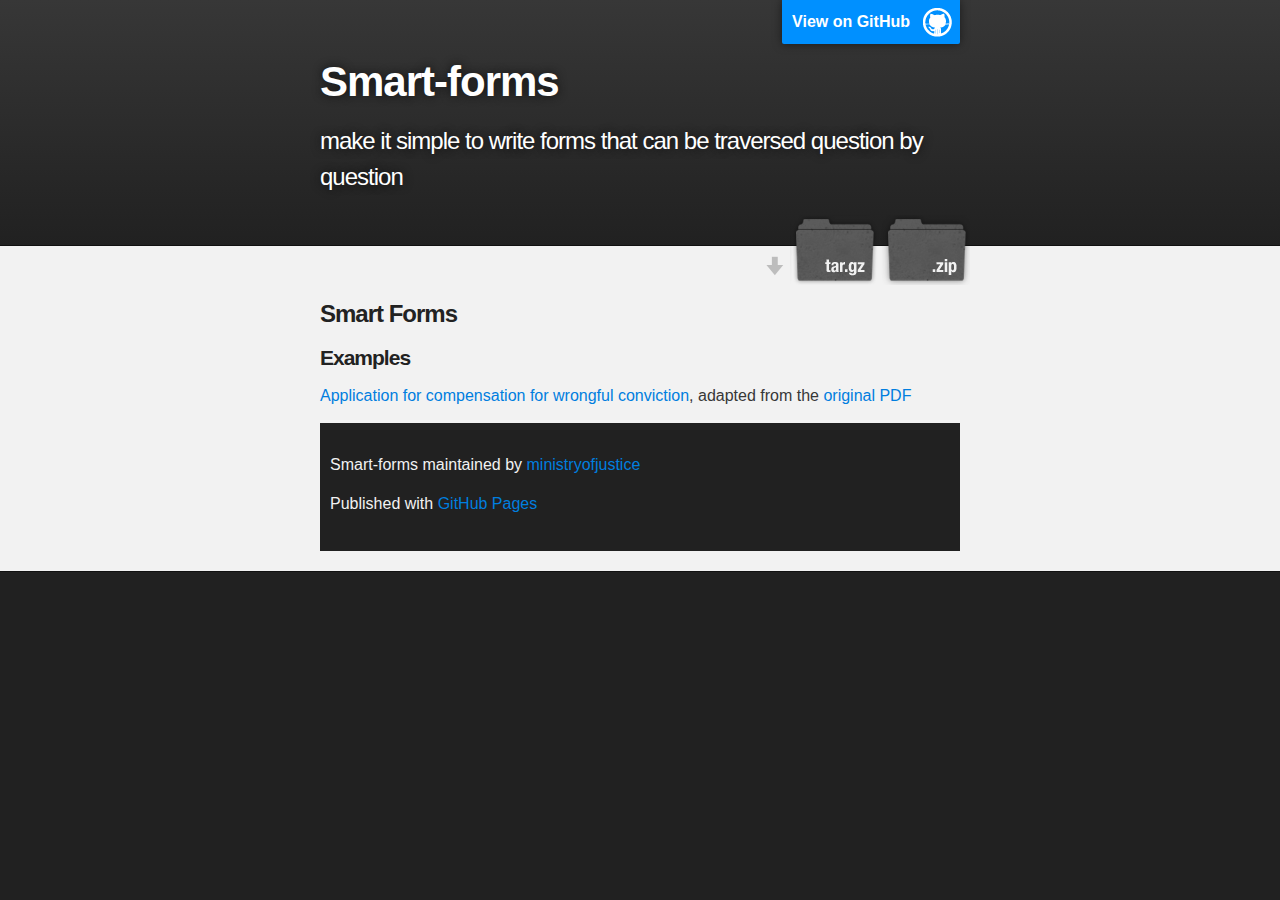
<file: index.html>
<!DOCTYPE html>
<html>

  <head>
    <meta charset='utf-8' />
    <meta http-equiv="X-UA-Compatible" content="chrome=1" />
    <meta name="description" content="Smart-forms : make it simple to write forms that can be traversed question by question" />

    <link rel="stylesheet" type="text/css" media="screen" href="stylesheets/stylesheet.css">

    <title>Smart-forms</title>
  </head>

  <body>

    <!-- HEADER -->
    <div id="header_wrap" class="outer">
        <header class="inner">
          <a id="forkme_banner" href="https://github.com/ministryofjustice/smart-forms">View on GitHub</a>

          <h1 id="project_title">Smart-forms</h1>
          <h2 id="project_tagline">make it simple to write forms that can be traversed question by question</h2>

            <section id="downloads">
              <a class="zip_download_link" href="https://github.com/ministryofjustice/smart-forms/zipball/master">Download this project as a .zip file</a>
              <a class="tar_download_link" href="https://github.com/ministryofjustice/smart-forms/tarball/master">Download this project as a tar.gz file</a>
            </section>
        </header>
    </div>

    <!-- MAIN CONTENT -->
    <div id="main_content_wrap" class="outer">
      <section id="main_content" class="inner">
        <h3>Smart Forms</h3>

<h4>Examples</h4>

<p><a href="compensation-wrongful-conviction.html">Application for compensation for wrongful conviction</a>, adapted from the <a href="http://www.justice.gov.uk/downloads/compensation/compensation-wrongful-conviction.pdf">original PDF</a></p>
    <!-- FOOTER  -->
    <div id="footer_wrap" class="outer">
      <footer class="inner">
        <p class="copyright">Smart-forms maintained by <a href="https://github.com/ministryofjustice">ministryofjustice</a></p>
        <p>Published with <a href="http://pages.github.com">GitHub Pages</a></p>
      </footer>
    </div>

    

  </body>
</html>
</file>
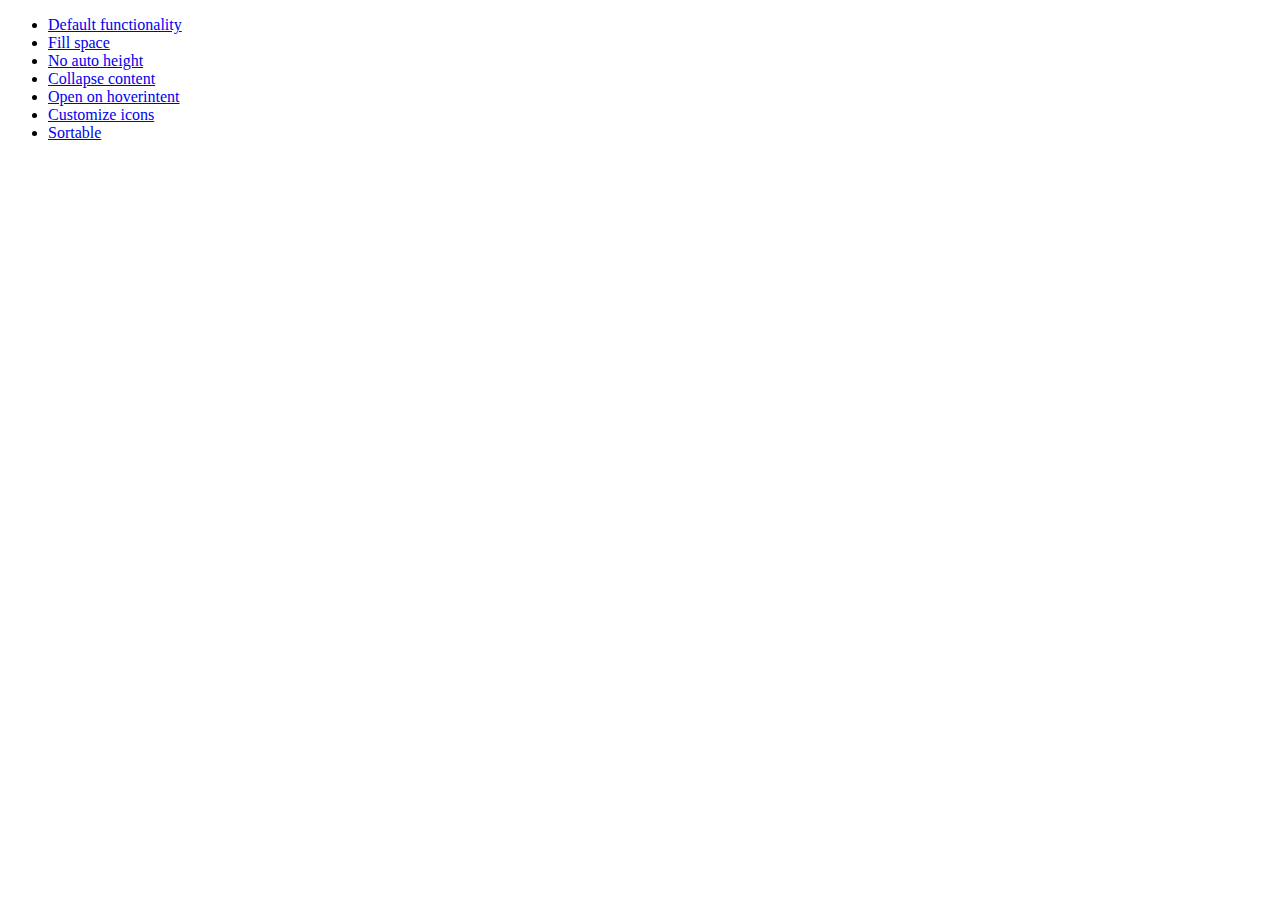
<file: jquery-ui/demos/accordion/index.html>
<!doctype html>
<html lang="en">
<head>
	<meta charset="utf-8">
	<title>jQuery UI Accordion Demos</title>
</head>
<body>

<ul>
	<li><a href="default.html">Default functionality</a></li>
	<li><a href="fillspace.html">Fill space</a></li>
	<li><a href="no-auto-height.html">No auto height</a></li>
	<li><a href="collapsible.html">Collapse content</a></li>
	<li><a href="hoverintent.html">Open on hoverintent</a></li>
	<li><a href="custom-icons.html">Customize icons</a></li>
	<li><a href="sortable.html">Sortable</a></li>
</ul>

</body>
</html>
</file>
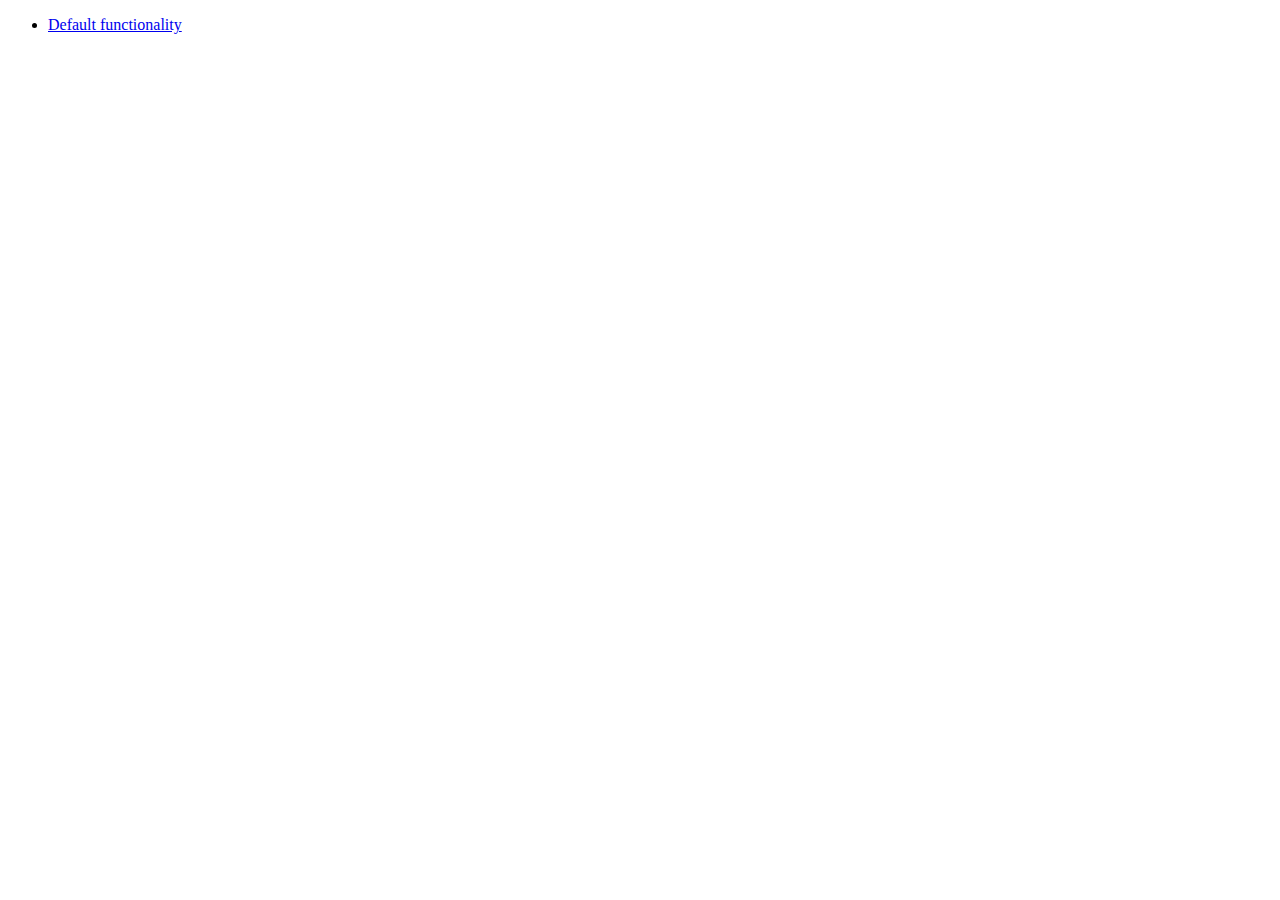
<file: jquery-ui/demos/addClass/index.html>
<!doctype html>
<html lang="en">
<head>
	<meta charset="utf-8">
	<title>jQuery UI Effects Demos</title>
</head>
<body>

<ul>
	<li><a href="default.html">Default functionality</a></li>
</ul>

</body>
</html>
</file>
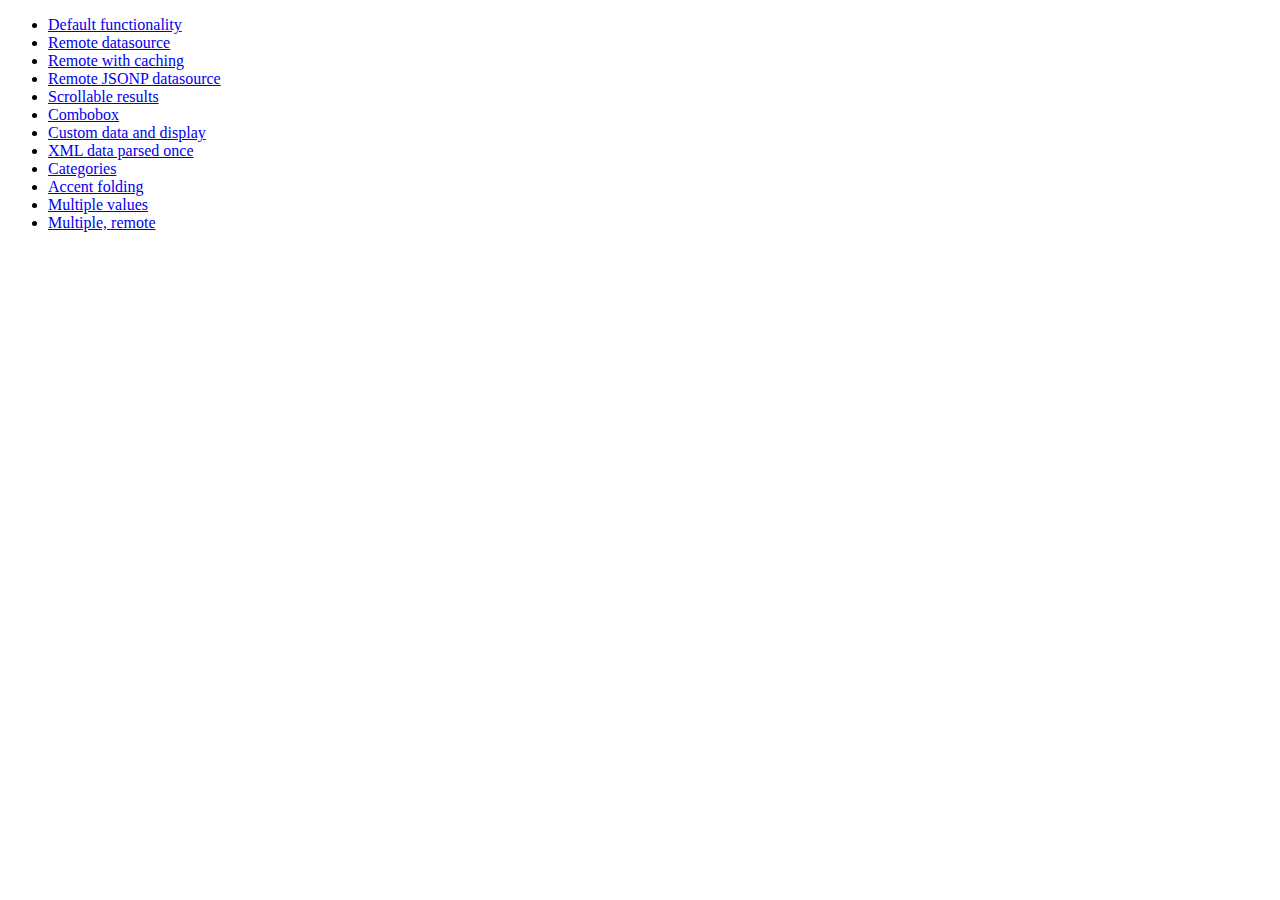
<file: jquery-ui/demos/autocomplete/index.html>
<!doctype html>
<html lang="en">
<head>
	<meta charset="utf-8">
	<title>jQuery UI Autocomplete Demos</title>
</head>
<body>

<ul>
	<li><a href="default.html">Default functionality</a></li>
	<li><a href="remote.html">Remote datasource</a></li>
	<li><a href="remote-with-cache.html">Remote with caching</a></li>
	<li><a href="remote-jsonp.html">Remote JSONP datasource</a></li>
	<li><a href="maxheight.html">Scrollable results</a></li>
	<li><a href="combobox.html">Combobox</a></li>
	<li><a href="custom-data.html">Custom data and display</a></li>
	<li><a href="xml.html">XML data parsed once</a></li>
	<li><a href="categories.html">Categories</a></li>
	<li><a href="folding.html">Accent folding</a></li>
	<li><a href="multiple.html">Multiple values</a></li>
	<li><a href="multiple-remote.html">Multiple, remote</a></li>
</ul>

</body>
</html>
</file>
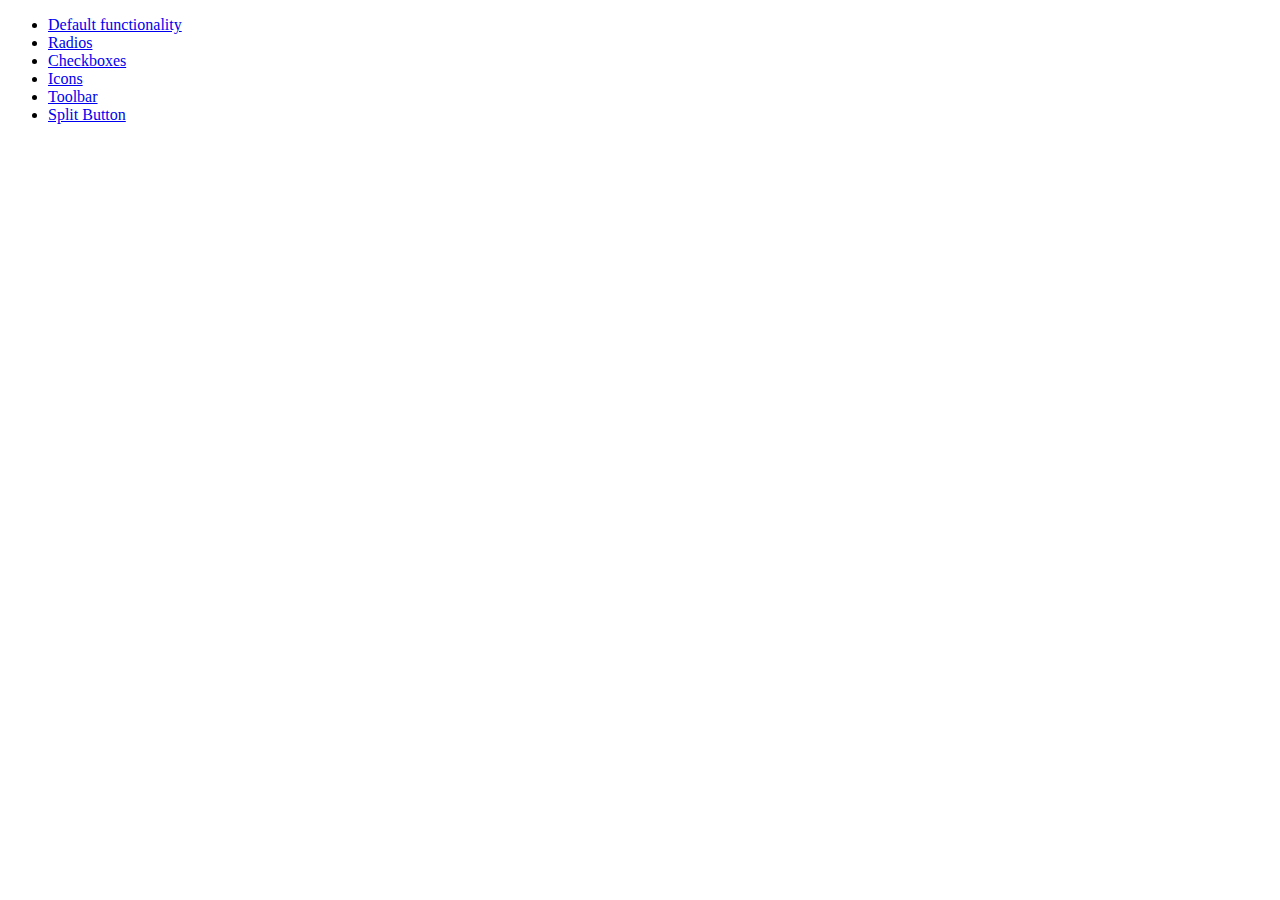
<file: jquery-ui/demos/button/index.html>
<!doctype html>
<html lang="en">
<head>
	<meta charset="utf-8">
	<title>jQuery UI Button Demos</title>
</head>
<body>

<ul>
	<li><a href="default.html">Default functionality</a></li>
	<li><a href="radio.html">Radios</a></li>
	<li><a href="checkbox.html">Checkboxes</a></li>
	<li><a href="icons.html">Icons</a></li>
	<li><a href="toolbar.html">Toolbar</a></li>
	<li><a href="splitbutton.html">Split Button</a></li>
</ul>

</body>
</html>
</file>
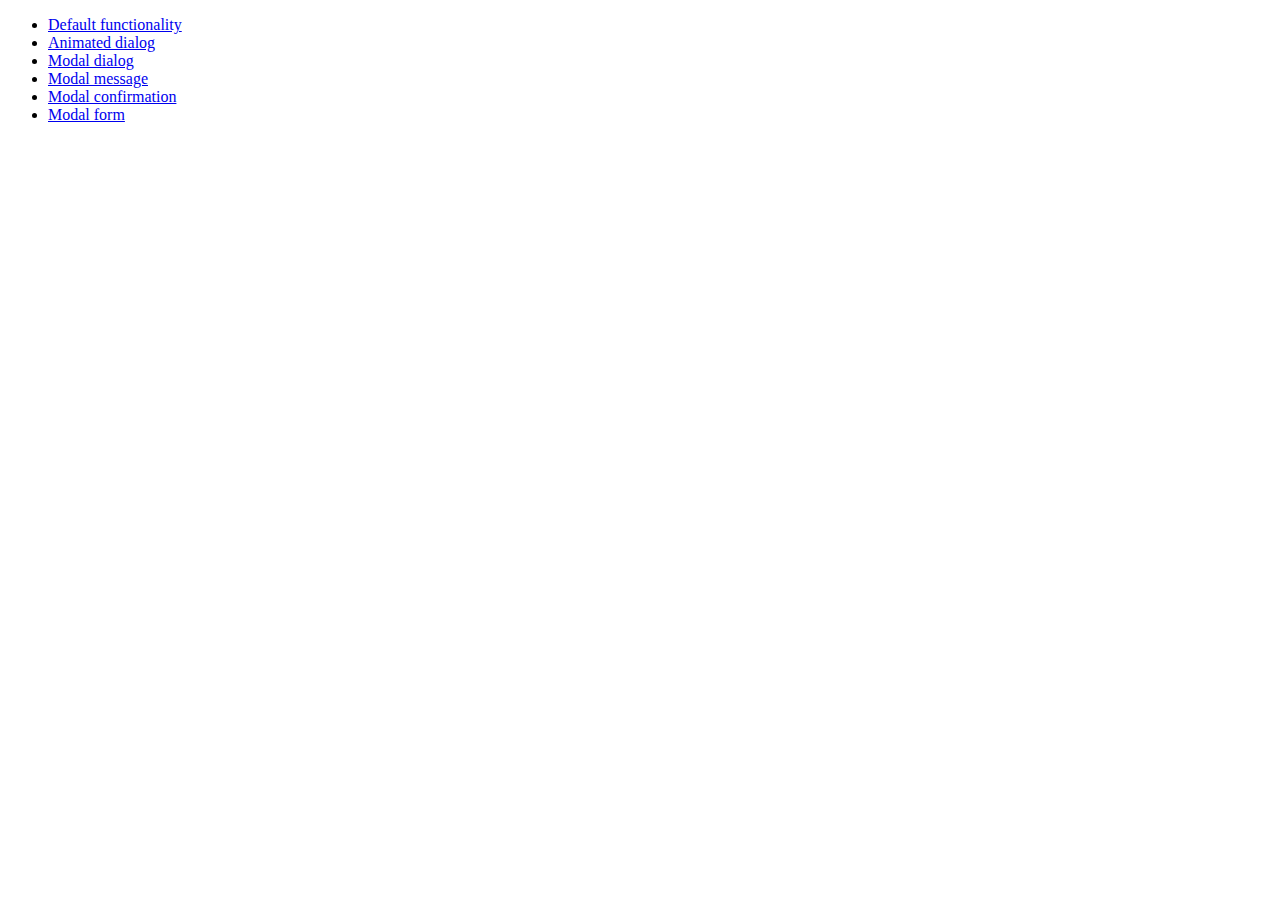
<file: jquery-ui/demos/dialog/index.html>
<!doctype html>
<html lang="en">
<head>
	<meta charset="utf-8">
	<title>jQuery UI Dialog Demos</title>
</head>
<body>

<ul>
	<li><a href="default.html">Default functionality</a></li>
	<li><a href="animated.html">Animated dialog</a></li>
	<li><a href="modal.html">Modal dialog</a></li>
	<li><a href="modal-message.html">Modal message</a></li>
	<li><a href="modal-confirmation.html">Modal confirmation</a></li>
	<li><a href="modal-form.html">Modal form</a></li>
</ul>

</body>
</html>
</file>
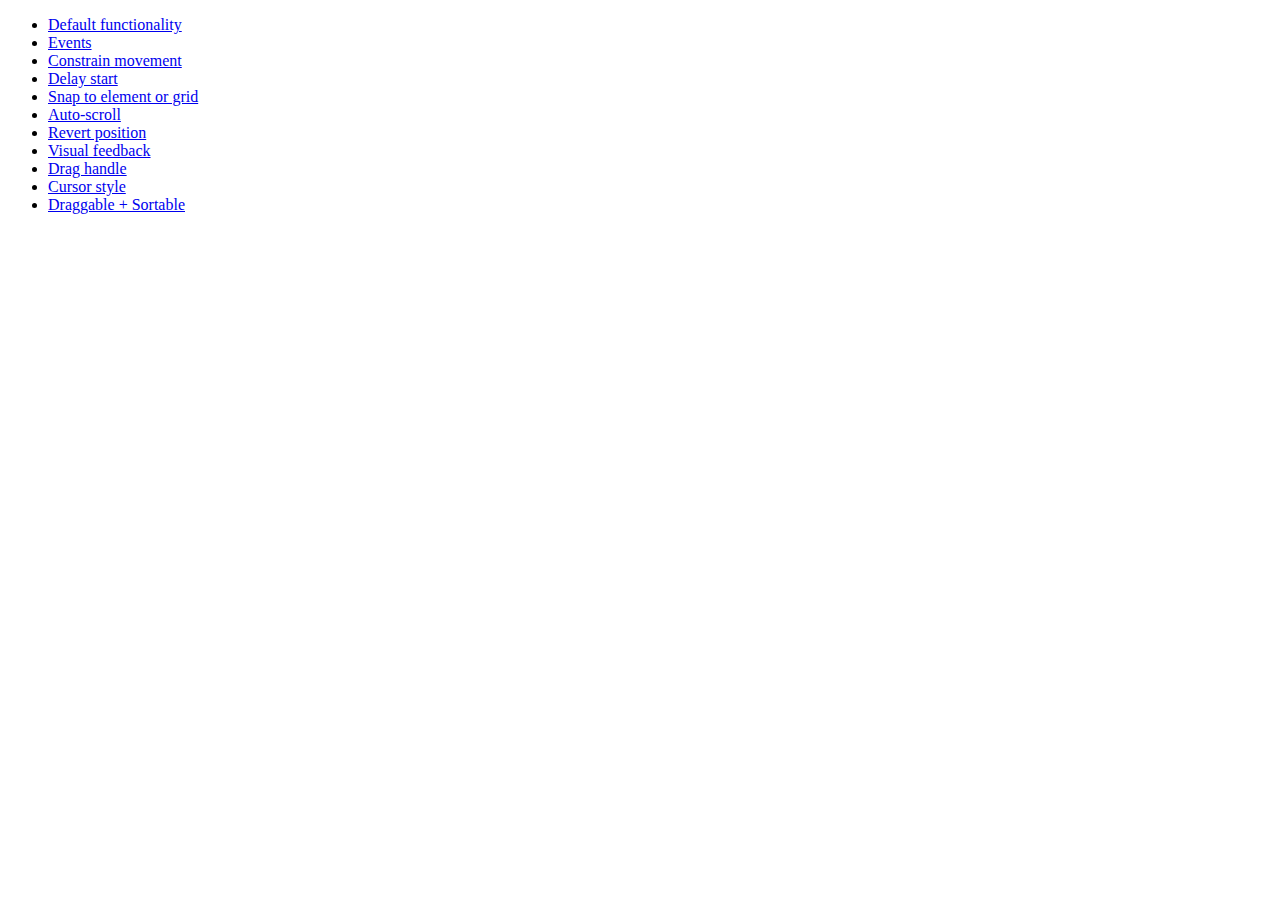
<file: jquery-ui/demos/draggable/index.html>
<!doctype html>
<html lang="en">
<head>
	<meta charset="utf-8">
	<title>jQuery UI Draggable Demos</title>
</head>
<body>

<ul>
	<li><a href="default.html">Default functionality</a></li>
	<li><a href="events.html">Events</a></li>
	<li><a href="constrain-movement.html">Constrain movement</a></li>
	<li><a href="delay-start.html">Delay start</a></li>
	<li><a href="snap-to.html">Snap to element or grid</a></li>
	<li><a href="scroll.html">Auto-scroll</a></li>
	<li><a href="revert.html">Revert position</a></li>
	<li><a href="visual-feedback.html">Visual feedback</a></li>
	<li><a href="handle.html">Drag handle</a></li>
	<li><a href="cursor-style.html">Cursor style</a></li>
	<li><a href="sortable.html">Draggable + Sortable</a></li>
</ul>

</body>
</html>
</file>
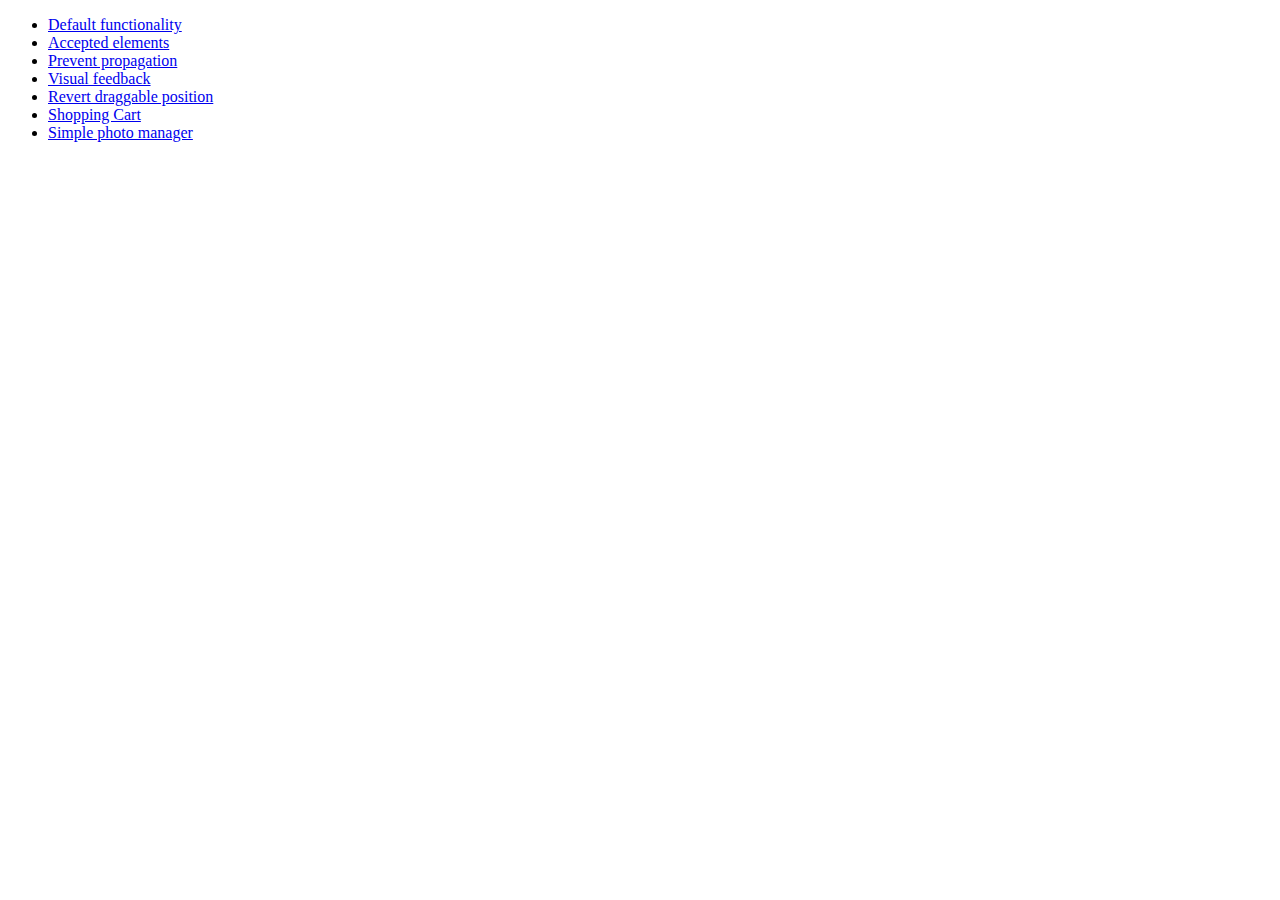
<file: jquery-ui/demos/droppable/index.html>
<!doctype html>
<html lang="en">
<head>
	<meta charset="utf-8">
	<title>jQuery UI Droppable Demos</title>
</head>
<body>

<ul>
	<li><a href="default.html">Default functionality</a></li>
	<li><a href="accepted-elements.html">Accepted elements</a></li>
	<li><a href="propagation.html">Prevent propagation</a></li>
	<li><a href="visual-feedback.html">Visual feedback</a></li>
	<li><a href="revert.html">Revert draggable position</a></li>
	<li><a href="shopping-cart.html">Shopping Cart</a></li>
	<li><a href="photo-manager.html">Simple photo manager</a></li>
</ul>

</body>
</html>
</file>
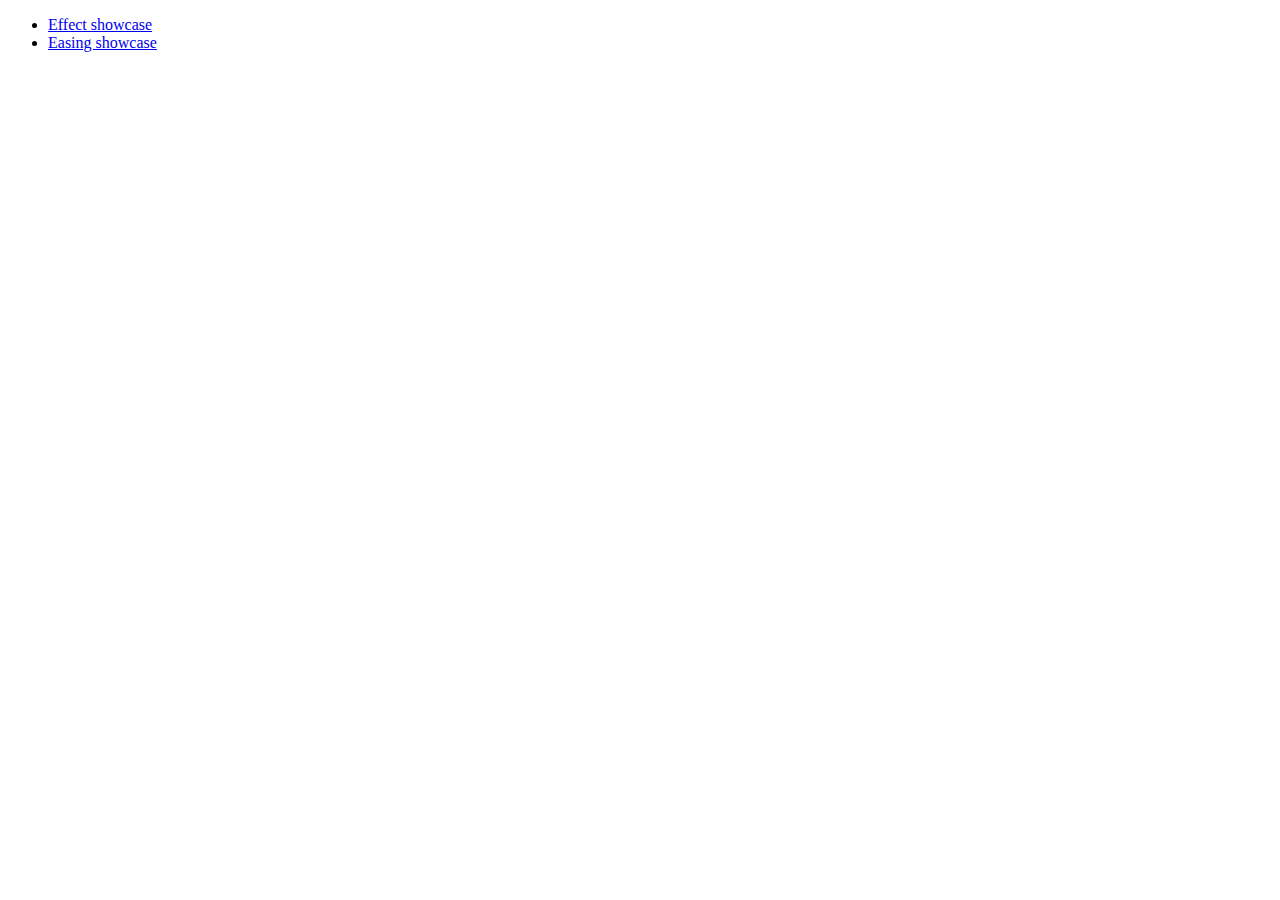
<file: jquery-ui/demos/effect/index.html>
<!doctype html>
<html lang="en">
<head>
	<meta charset="utf-8">
	<title>jQuery UI Effects Demos</title>
</head>
<body>

<ul>
	<li><a href="default.html">Effect showcase</a></li>
	<li><a href="easing.html">Easing showcase</a></li>
</ul>

</body>
</html>
</file>
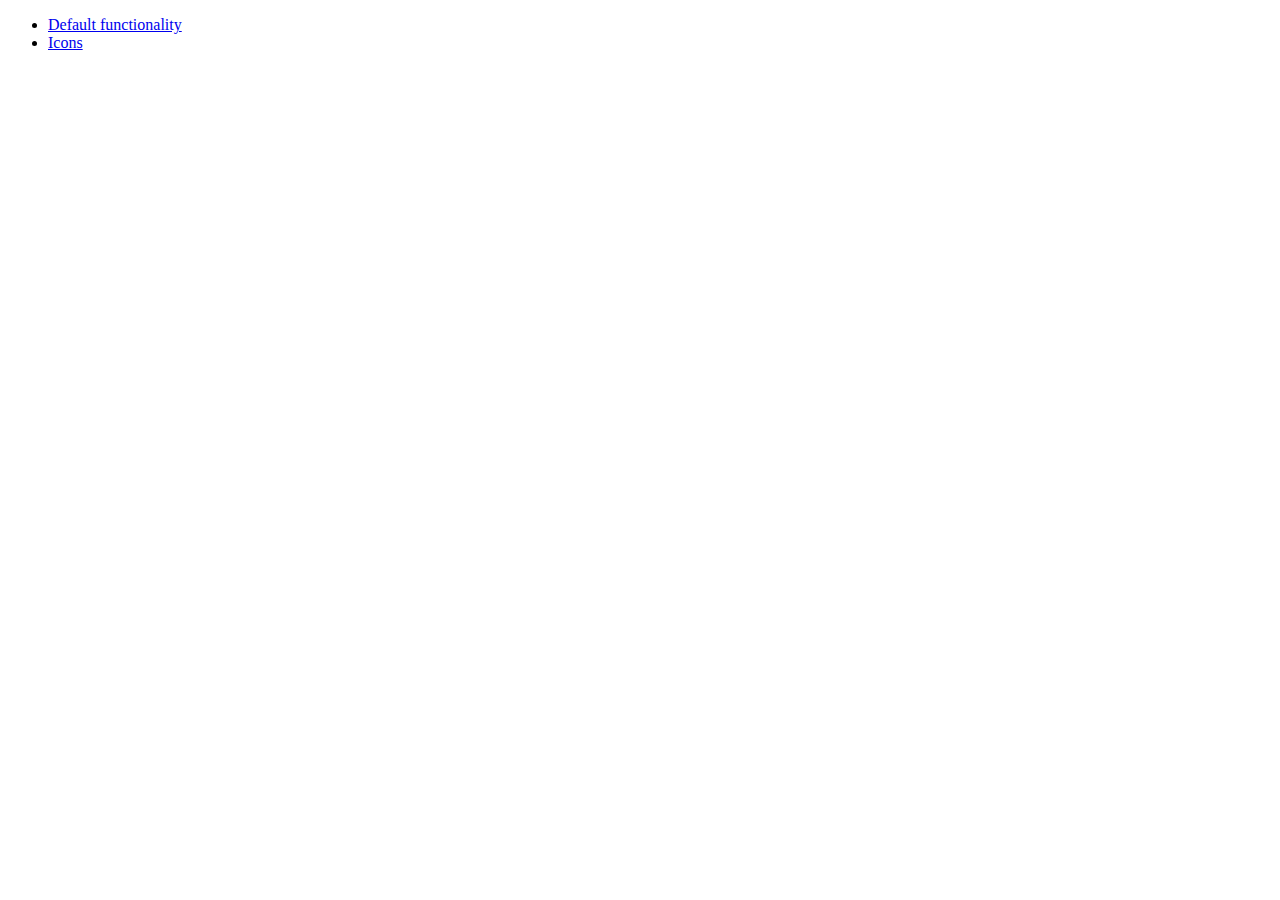
<file: jquery-ui/demos/menu/index.html>
<!doctype html>
<html lang="en">
<head>
	<meta charset="utf-8">
	<title>jQuery UI Menu Demos</title>
</head>
<body>

<ul>
	<li><a href="default.html">Default functionality</a></li>
	<li><a href="icons.html">Icons</a></li>
</ul>

</body>
</html>
</file>
<file: stylesheets/stylesheet.css>
/*******************************************************************************
Slate Theme for GitHub Pages
by Jason Costello, @jsncostello
*******************************************************************************/

@import url(pygment_trac.css);

/*******************************************************************************
MeyerWeb Reset
*******************************************************************************/

html, body, div, span, applet, object, iframe,
h1, h2, h3, h4, h5, h6, p, blockquote, pre,
a, abbr, acronym, address, big, cite, code,
del, dfn, em, img, ins, kbd, q, s, samp,
small, strike, strong, sub, sup, tt, var,
b, u, i, center,
dl, dt, dd, ol, ul, li,
fieldset, form, label, legend,
table, caption, tbody, tfoot, thead, tr, th, td,
article, aside, canvas, details, embed,
figure, figcaption, footer, header, hgroup,
menu, nav, output, ruby, section, summary,
time, mark, audio, video {
  margin: 0;
  padding: 0;
  border: 0;
  font: inherit;
  vertical-align: baseline;
}

/* HTML5 display-role reset for older browsers */
article, aside, details, figcaption, figure,
footer, header, hgroup, menu, nav, section {
  display: block;
}

ol, ul {
  list-style: none;
}

blockquote, q {
}

table {
  border-collapse: collapse;
  border-spacing: 0;
}

a:focus {
  outline: none;
}

/*******************************************************************************
Theme Styles
*******************************************************************************/

body {
  box-sizing: border-box;
  color:#373737;
  background: #212121;
  font-size: 16px;
  font-family: 'Myriad Pro', Calibri, Helvetica, Arial, sans-serif;
  line-height: 1.5;
  -webkit-font-smoothing: antialiased;
}

h1, h2, h3, h4, h5, h6 {
  margin: 10px 0;
  font-weight: 700;
  color:#222222;
  font-family: 'Lucida Grande', 'Calibri', Helvetica, Arial, sans-serif;
  letter-spacing: -1px;
}

h1 {
  font-size: 36px;
  font-weight: 700;
}

h2 {
  padding-bottom: 10px;
  font-size: 32px;
  background: url('../images/bg_hr.png') repeat-x bottom;
}

h3 {
  font-size: 24px;
}

h4 {
  font-size: 21px;
}

h5 {
  font-size: 18px;
}

h6 {
  font-size: 16px;
}

p {
  margin: 10px 0 15px 0;
}

footer p {
  color: #f2f2f2;
}

a {
  text-decoration: none;
  color: #007edf;
  text-shadow: none;

  transition: color 0.5s ease;
  transition: text-shadow 0.5s ease;
  -webkit-transition: color 0.5s ease;
  -webkit-transition: text-shadow 0.5s ease;
  -moz-transition: color 0.5s ease;
  -moz-transition: text-shadow 0.5s ease;
  -o-transition: color 0.5s ease;
  -o-transition: text-shadow 0.5s ease;
  -ms-transition: color 0.5s ease;
  -ms-transition: text-shadow 0.5s ease;
}

#main_content a:hover {
  color: #0069ba;
  text-shadow: #0090ff 0px 0px 2px;
}

footer a:hover {
  color: #43adff;
  text-shadow: #0090ff 0px 0px 2px;
}

em {
  font-style: italic;
}

strong {
  font-weight: bold;
}

img {
  position: relative;
  margin: 0 auto;
  max-width: 739px;
  padding: 5px;
  margin: 10px 0 10px 0;
  border: 1px solid #ebebeb;

  box-shadow: 0 0 5px #ebebeb;
  -webkit-box-shadow: 0 0 5px #ebebeb;
  -moz-box-shadow: 0 0 5px #ebebeb;
  -o-box-shadow: 0 0 5px #ebebeb;
  -ms-box-shadow: 0 0 5px #ebebeb;
}

pre, code {
  width: 100%;
  color: #222;
  background-color: #fff;

  font-family: Monaco, "Bitstream Vera Sans Mono", "Lucida Console", Terminal, monospace;
  font-size: 14px;

  border-radius: 2px;
  -moz-border-radius: 2px;
  -webkit-border-radius: 2px;



}

pre {
  width: 100%;
  padding: 10px;
  box-shadow: 0 0 10px rgba(0,0,0,.1);
  overflow: auto;
}

code {
  padding: 3px;
  margin: 0 3px;
  box-shadow: 0 0 10px rgba(0,0,0,.1);
}

pre code {
  display: block;
  box-shadow: none;
}

blockquote {
  color: #666;
  margin-bottom: 20px;
  padding: 0 0 0 20px;
  border-left: 3px solid #bbb;
}

ul, ol, dl {
  margin-bottom: 15px
}

ul li {
  list-style: inside;
  padding-left: 20px;
}

ol li {
  list-style: decimal inside;
  padding-left: 20px;
}

dl dt {
  font-weight: bold;
}

dl dd {
  padding-left: 20px;
  font-style: italic;
}

dl p {
  padding-left: 20px;
  font-style: italic;
}

hr {
  height: 1px;
  margin-bottom: 5px;
  border: none;
  background: url('../images/bg_hr.png') repeat-x center;
}

table {
  border: 1px solid #373737;
  margin-bottom: 20px;
  text-align: left;
 }

th {
  font-family: 'Lucida Grande', 'Helvetica Neue', Helvetica, Arial, sans-serif;
  padding: 10px;
  background: #373737;
  color: #fff;
 }

td {
  padding: 10px;
  border: 1px solid #373737;
 }

form {
  background: #f2f2f2;
  padding: 20px;
}

img {
  width: 100%;
  max-width: 100%;
}

/*******************************************************************************
Full-Width Styles
*******************************************************************************/

.outer {
  width: 100%;
}

.inner {
  position: relative;
  max-width: 640px;
  padding: 20px 10px;
  margin: 0 auto;
}

#forkme_banner {
  display: block;
  position: absolute;
  top:0;
  right: 10px;
  z-index: 10;
  padding: 10px 50px 10px 10px;
  color: #fff;
  background: url('../images/blacktocat.png') #0090ff no-repeat 95% 50%;
  font-weight: 700;
  box-shadow: 0 0 10px rgba(0,0,0,.5);
  border-bottom-left-radius: 2px;
  border-bottom-right-radius: 2px;
}

#header_wrap {
  background: #212121;
  background: -moz-linear-gradient(top, #373737, #212121);
  background: -webkit-linear-gradient(top, #373737, #212121);
  background: -ms-linear-gradient(top, #373737, #212121);
  background: -o-linear-gradient(top, #373737, #212121);
  background: linear-gradient(top, #373737, #212121);
}

#header_wrap .inner {
  padding: 50px 10px 30px 10px;
}

#project_title {
  margin: 0;
  color: #fff;
  font-size: 42px;
  font-weight: 700;
  text-shadow: #111 0px 0px 10px;
}

#project_tagline {
  color: #fff;
  font-size: 24px;
  font-weight: 300;
  background: none;
  text-shadow: #111 0px 0px 10px;
}

#downloads {
  position: absolute;
  width: 210px;
  z-index: 10;
  bottom: -40px;
  right: 0;
  height: 70px;
  background: url('../images/icon_download.png') no-repeat 0% 90%;
}

.zip_download_link {
  display: block;
  float: right;
  width: 90px;
  height:70px;
  text-indent: -5000px;
  overflow: hidden;
  background: url(../images/sprite_download.png) no-repeat bottom left;
}

.tar_download_link {
  display: block;
  float: right;
  width: 90px;
  height:70px;
  text-indent: -5000px;
  overflow: hidden;
  background: url(../images/sprite_download.png) no-repeat bottom right;
  margin-left: 10px;
}

.zip_download_link:hover {
  background: url(../images/sprite_download.png) no-repeat top left;
}

.tar_download_link:hover {
  background: url(../images/sprite_download.png) no-repeat top right;
}

#main_content_wrap {
  background: #f2f2f2;
  border-top: 1px solid #111;
  border-bottom: 1px solid #111;
}

#main_content {
  padding-top: 40px;
}

#footer_wrap {
  background: #212121;
}



/*******************************************************************************
Small Device Styles
*******************************************************************************/

@media screen and (max-width: 480px) {
  body {
    font-size:14px;
  }

  #downloads {
    display: none;
  }

  .inner {
    min-width: 320px;
    max-width: 480px;
  }

  #project_title {
  font-size: 32px;
  }

  h1 {
    font-size: 28px;
  }

  h2 {
    font-size: 24px;
  }

  h3 {
    font-size: 21px;
  }

  h4 {
    font-size: 18px;
  }

  h5 {
    font-size: 14px;
  }

  h6 {
    font-size: 12px;
  }

  code, pre {
    min-width: 320px;
    max-width: 480px;
    font-size: 11px;
  }

}
</file>
